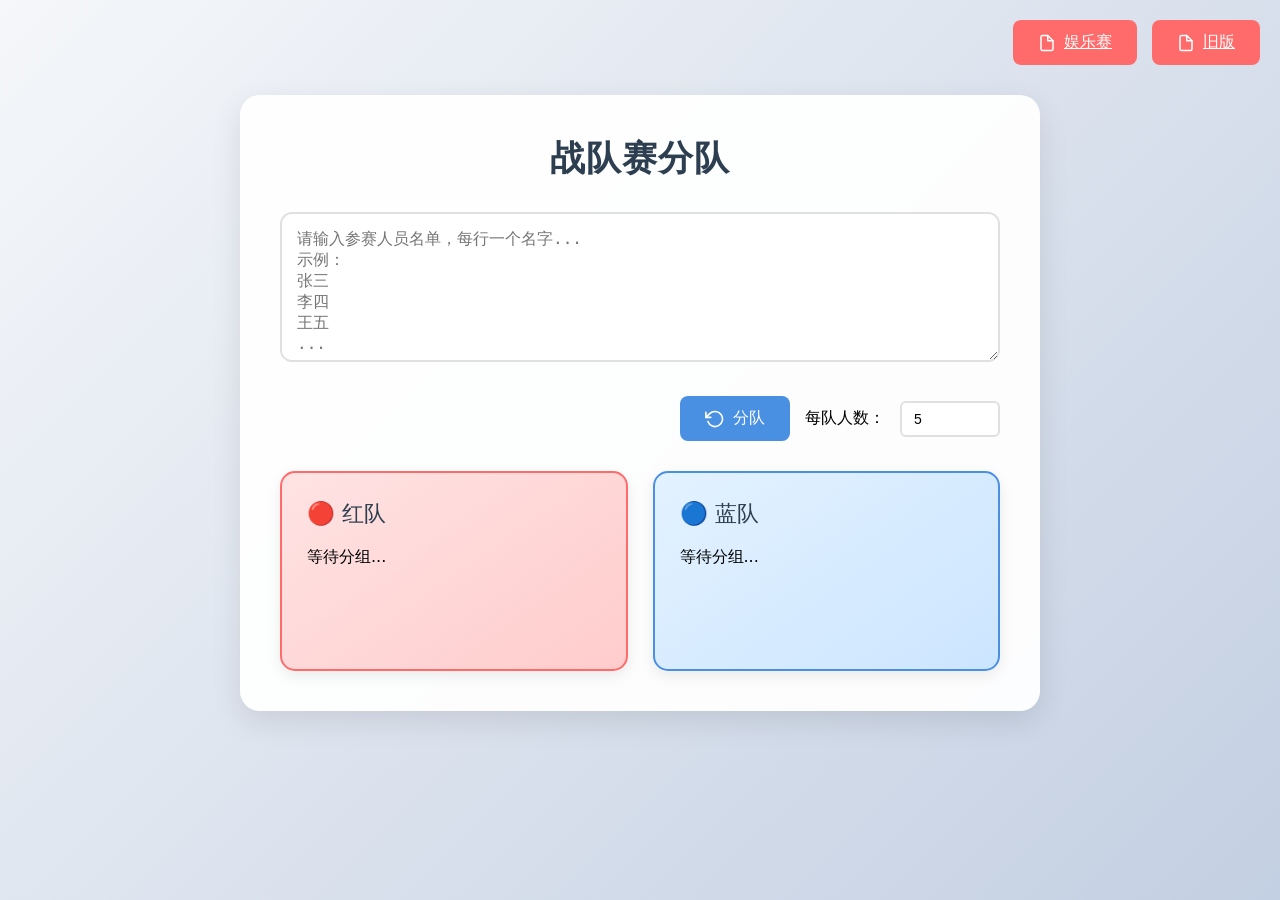
<file: index.html>
<!DOCTYPE html>
<html lang="zh">
<head>
    <meta charset="UTF-8" />
    <meta name="viewport" content="width=device-width, initial-scale=1.0"/>
    <title>战队赛分队</title>
    <style>
        :root {
            --primary: #4a90e2;
            --secondary: #ff6b6b;
            --background: linear-gradient(135deg, #f5f7fa 0%, #c3cfe2 100%);
        }

        * {
            box-sizing: border-box;
            margin: 0;
            padding: 0;
        }

        body {
            font-family: 'Segoe UI', system-ui, sans-serif;
            min-height: 100vh;
            background: var(--background);
            padding: 20px;
        }

        .toolbar {
            display: flex;
            gap: 15px;
            justify-content: flex-end;
            align-items: center;
            margin-bottom: 30px;
        }

        .main-container {
            max-width: 800px;
            margin: 0 auto;
            background: rgba(255, 255, 255, 0.95);
            border-radius: 20px;
            box-shadow: 0 10px 30px rgba(0,0,0,0.1);
            padding: 40px;
        }

        h1 {
            color: #2c3e50;
            text-align: center;
            margin-bottom: 30px;
            font-size: 2.2em;
            letter-spacing: 1px;
        }

        .input-section {
            margin-bottom: 30px;
        }

        textarea {
            width: 100%;
            height: 150px;
            padding: 15px;
            border: 2px solid #e0e0e0;
            border-radius: 12px;
            font-size: 16px;
            resize: vertical;
            transition: border-color 0.3s;
        }

        textarea:focus {
            border-color: var(--primary);
            outline: none;
        }

        .btn {
            padding: 12px 25px;
            font-size: 16px;
            border: none;
            border-radius: 8px;
            cursor: pointer;
            transition: all 0.3s;
            display: inline-flex;
            align-items: center;
            gap: 8px;
        }

        .btn-primary {
            background: var(--primary);
            color: white;
        }

        .btn-primary:hover {
            background: #357abd;
            transform: translateY(-2px);
        }

        .btn-secondary {
            background: var(--secondary);
            color: white;
        }

        .teams-container {
            display: grid;
            grid-template-columns: repeat(auto-fit, minmax(280px, 1fr));
            gap: 25px;
            margin-top: 30px;
        }

        .team-card {
            padding: 25px;
            border-radius: 15px;
            box-shadow: 0 5px 15px rgba(0,0,0,0.08);
        }

        .team-header {
            display: flex;
            justify-content: space-between;
            align-items: center;
            margin-bottom: 15px;
        }

        .max-input {
            width: 100px;
            padding: 8px 12px;
            border: 2px solid #e0e0e0;
            border-radius: 6px;
            font-size: 14px;
        }

        .max-input:focus {
            border-color: var(--primary);
            outline: none;
        }

        .team-red {
            background: linear-gradient(145deg, #ffe3e3 0%, #ffcccc 100%);
            border: 2px solid #ff6b6b;
        }

        .team-blue {
            background: linear-gradient(145deg, #e3f2ff 0%, #cce5ff 100%);
            border: 2px solid #4a90e2;
        }

        .team-title {
            font-size: 1.4em;
            color: #2c3e50;
        }

        .team-members {
            line-height: 1.6;
            min-height: 100px;
        }

        @media (max-width: 768px) {
            .main-container {
                padding: 25px;
            }
            
            h1 {
                font-size: 1.8em;
            }
            
            .btn {
                width: 100%;
                justify-content: center;
            }
            
            .toolbar {
                flex-direction: column;
                gap: 10px;
            }

            .max-input {
                width: 100%;
            }
        }
    </style>
</head>
<body>
    <nav class="toolbar">
        <a href="yule.html" class="btn btn-secondary">
            <svg xmlns="http://www.w3.org/2000/svg" width="18" height="18" viewBox="0 0 24 24" fill="none" stroke="currentColor" stroke-width="2" stroke-linecap="round" stroke-linejoin="round">
                <path d="M13 2H6a2 2 0 0 0-2 2v16a2 2 0 0 0 2 2h12a2 2 0 0 0 2-2V9z"></path>
                <path d="M13 2v7h7"></path>
            </svg>
            娱乐赛
        </a>
        <a href="old/index.html" class="btn btn-secondary">
            <svg xmlns="http://www.w3.org/2000/svg" width="18" height="18" viewBox="0 0 24 24" fill="none" stroke="currentColor" stroke-width="2" stroke-linecap="round" stroke-linejoin="round">
                <path d="M13 2H6a2 2 0 0 0-2 2v16a2 2 0 0 0 2 2h12a2 2 0 0 0 2-2V9z"></path>
                <path d="M13 2v7h7"></path>
            </svg>
            旧版
        </a>
    </nav>

    <div class="main-container">
        <h1>战队赛分队</h1>
        
        <div class="input-section">
            <textarea 
                id="names" 
                placeholder="请输入参赛人员名单，每行一个名字...
示例：
张三
李四
王五
..."
            ></textarea>
        </div>

        <div class="toolbar">
            <button onclick="randomizeTeams()" class="btn btn-primary">
                <svg xmlns="http://www.w3.org/2000/svg" width="20" height="20" viewBox="0 0 24 24" fill="none" stroke="currentColor" stroke-width="2" stroke-linecap="round" stroke-linejoin="round">
                    <path d="M1 4v6h6"></path>
                    <path d="M3.51 15a9 9 0 1 0 2.13-9.36L1 10"></path>
                </svg>
                <span>分队</span>
            </button>
            <p>每队人数：</p>
            <input type="number" 
                   id="maxPerTeam" 
                   class="max-input"
                   min="1" 
                   value="5"
                   placeholder="每队最大人数">
        </div>

        <div class="teams-container">
            <div id="teamRed" class="team-card team-red">
                <div class="team-header">
                    <span class="team-title">🔴 红队</span>
                </div>
                <div class="team-members">等待分组...</div>
            </div>
            
            <div id="teamBlue" class="team-card team-blue">
                <div class="team-header">
                    <span class="team-title">🔵 蓝队</span>
                </div>
                <div class="team-members">等待分组...</div>
            </div>
        </div>
    </div>

    <script>
        function randomizeTeams() {
            const names = document.getElementById('names').value
                .trim()
                .split('\n')
                .filter(name => name.trim());

            let maxPerTeam = parseInt(document.getElementById('maxPerTeam').value) || 5;
            maxPerTeam = Math.max(1, maxPerTeam);
            const redMax = maxPerTeam;
            const blueMax = maxPerTeam;
            const totalMax = redMax + blueMax;

            if (names.length < 2) {
                alert('⚠️ 请输入至少两个有效名称！');
                return;
            }

            const shuffle = arr => {
                for (let i = arr.length - 1; i > 0; i--) {
                    const j = Math.floor(Math.random() * (i + 1));
                    [arr[i], arr[j]] = [arr[j], arr[i]];
                }
                return arr;
            };

            const shuffled = shuffle([...names]);
            const n = Math.min(shuffled.length, totalMax);
            const maxEven = n % 2 === 0 ? n : n - 1;
            const redCount = Math.min(redMax, Math.floor(maxEven / 2));
            const blueCount = Math.min(blueMax, maxEven - redCount);

            const selected = shuffled.slice(0, maxEven);
            const teamRed = selected.slice(0, redCount);
            const teamBlue = selected.slice(redCount, redCount + blueCount);

            function updateTeam(teamElement, members, color) {
                const title = teamElement.querySelector('.team-title');
                const membersContainer = teamElement.querySelector('.team-members');
                
                title.innerHTML = `${color}队 (${members.length}人)`;
                membersContainer.innerHTML = members.map(name => `· ${name}`).join('<br>') || '暂无成员';
            }

            updateTeam(document.getElementById('teamRed'), teamRed, '🔴 红');
            updateTeam(document.getElementById('teamBlue'), teamBlue, '🔵 蓝');
        }
    </script>
</body>
</html>
</file>
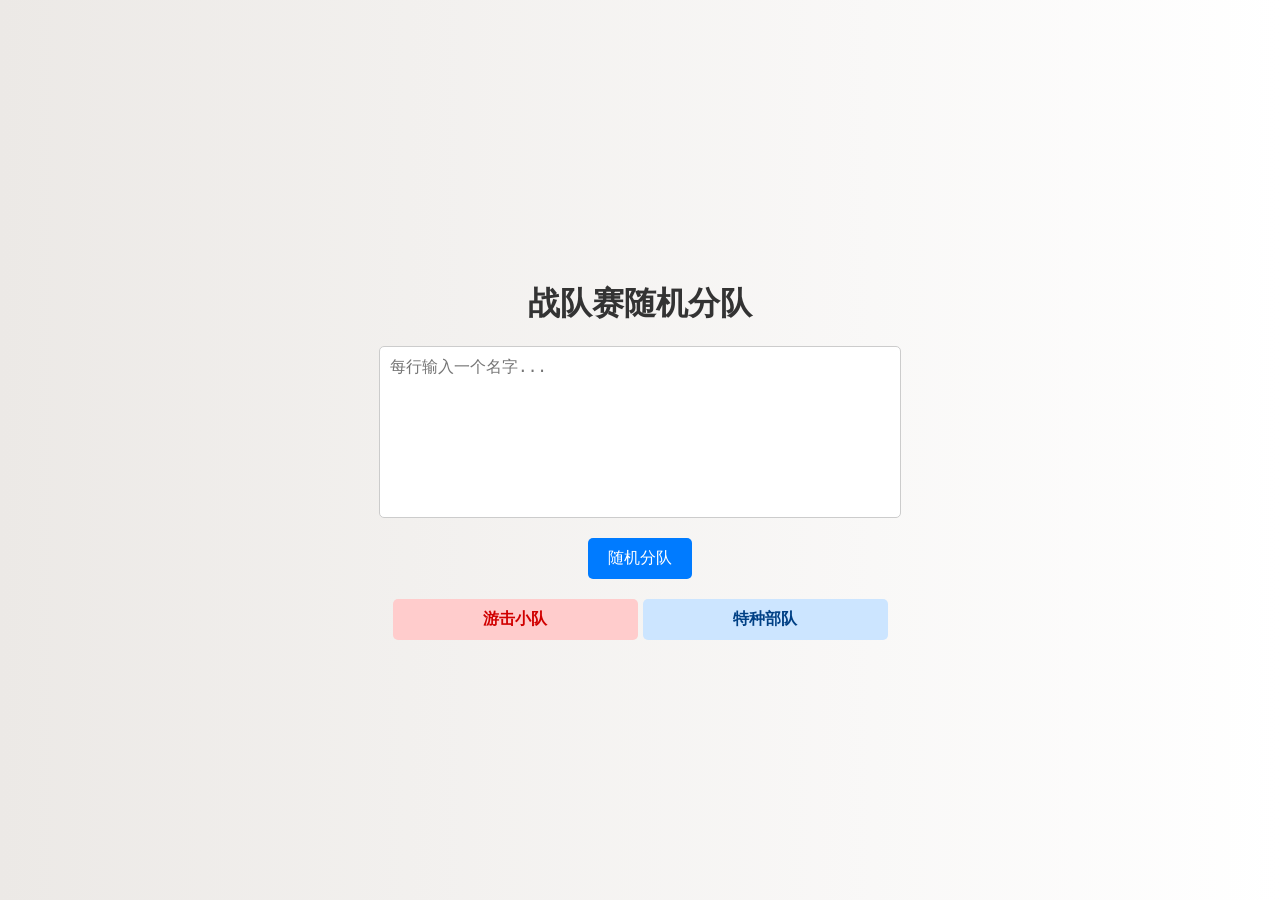
<file: old/index.html>
<!DOCTYPE html>
<html lang="zh">
<head>
    <meta charset="UTF-8">
    <meta name="viewport" content="width=device-width, initial-scale=1.0">
    <title>战队赛分队</title>
    <link rel="stylesheet" href="styles.css">
</head>
<body>
    <h1>战队赛随机分队</h1>
    <textarea id="names" placeholder="每行输入一个名字..."></textarea>
    <button onclick="randomizeTeams()">随机分队</button>
    <div class="teams">
        <div id="teamRed" class="team red">游击小队</div>
        <div id="teamBlue" class="team blue">特种部队</div>
    </div>
    <script src="script.js"></script>
</body>
</html>
</file>
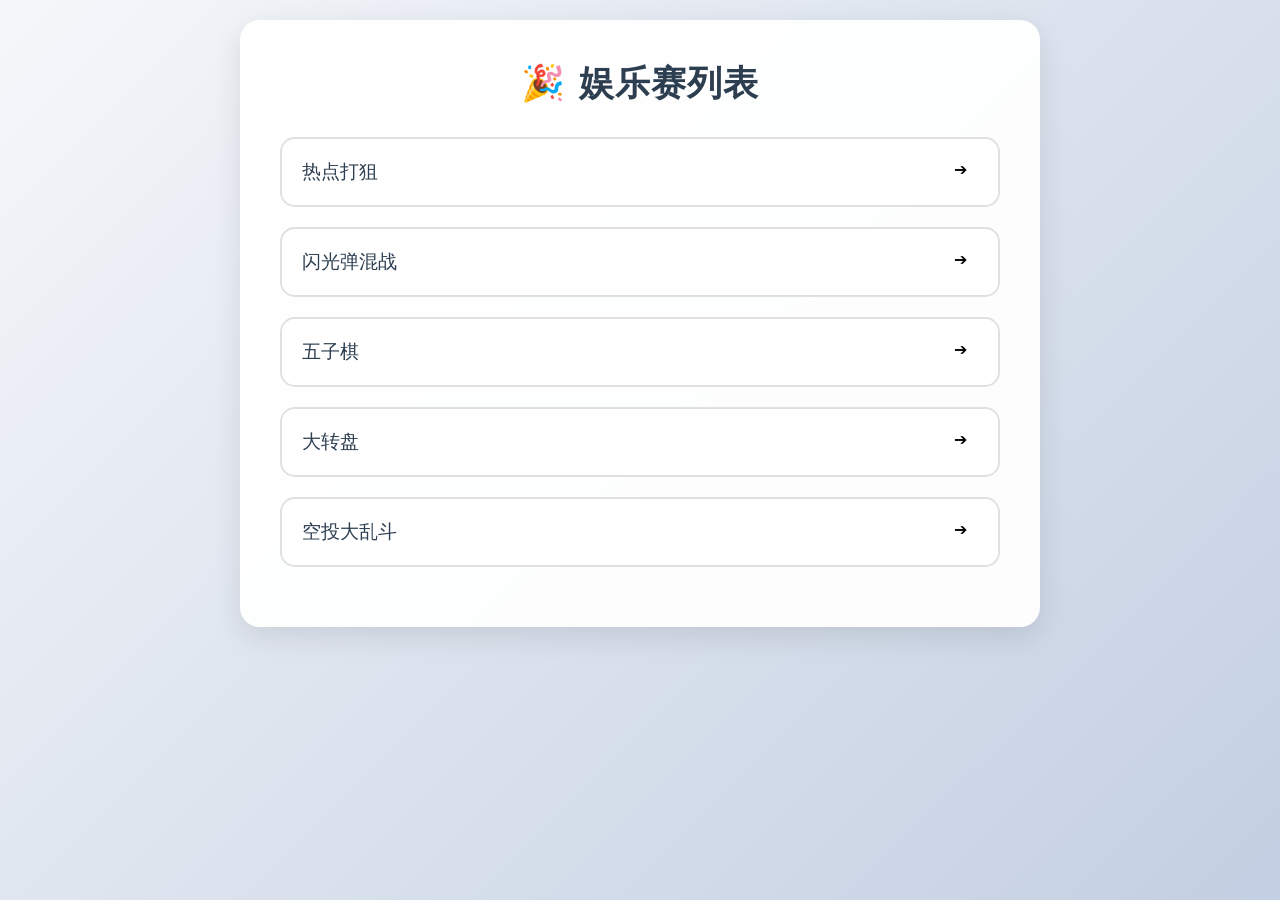
<file: yule.html>
<!DOCTYPE html>
<html lang="zh">
<head>
    <meta charset="UTF-8">
    <meta name="viewport" content="width=device-width, initial-scale=1.0">
    <title>娱乐赛事大厅</title>
    <style>
        :root {
            --primary: #ff6b6b;
            --secondary: #4a90e2;
            --background: linear-gradient(135deg, #f5f7fa 0%, #c3cfe2 100%);
        }
 
        * {
            box-sizing: border-box;
            margin: 0;
            padding: 0;
        }
 
        body {
            font-family: 'Segoe UI', system-ui, sans-serif;
            min-height: 100vh;
            background: var(--background);
            padding: 20px;
        }
 
        .main-container {
            max-width: 800px;
            margin: 0 auto;
            background: rgba(255, 255, 255, 0.95);
            border-radius: 20px;
            box-shadow: 0 10px 30px rgba(0,0,0,0.1);
            padding: 40px;
        }
 
        h1 {
            color: #2c3e50;
            text-align: center;
            margin-bottom: 30px;
            font-size: 2.2em;
            letter-spacing: 1px;
        }
 
        .game-card {
            border: 2px solid #e0e0e0;
            border-radius: 15px;
            margin-bottom: 20px;
            overflow: hidden;
            transition: all 0.3s ease;
        }
 
        .card-header {
            display: flex;
            justify-content: space-between;
            align-items: center;
            padding: 20px;
            cursor: pointer;
            background: rgba(255,255,255,0.9);
        }
 
        .card-title {
            font-size: 1.2em;
            color: #2c3e50;
            font-weight: 500;
        }
 
        .arrow {
            width: 24px;
            height: 24px;
            position: relative;
            transition: transform 0.3s ease;
        }
 
        .arrow::after {
            content: "➔";
            position: absolute;
            transition: all 0.3s ease;
        }
 
        .card-content {
            max-height: 0;
            padding: 0 20px;
            overflow: hidden;
            transition: all 0.3s ease;
        }
 
        .expanded .card-content {
            max-height: 500px;
            padding: 20px;
        }
 
        .expanded .arrow {
            transform: rotate(90deg);
        }
 
        .game-detail {
            line-height: 1.6;
            color: #666;
        }
 
        .action-button {
            margin-top: 15px;
            padding: 10px 20px;
            background: var(--primary);
            color: white;
            border: none;
            border-radius: 8px;
            cursor: pointer;
            transition: transform 0.2s;
        }
 
        .action-button:hover {
            transform: translateY(-2px);
        }
 
        @media (max-width: 768px) {
            .main-container {
                padding: 20px;
            }
            
            h1 {
                font-size: 1.8em;
            }
            
            .card-header {
                padding: 15px;
            }
        }
    </style>
</head>
<body>
    <div class="main-container">
        <h1>🎉 娱乐赛列表</h1>

        <div class="game-card">
            <div class="card-header" onclick="toggleCard(this)">
                <span class="card-title">热点打狙</span>
                <div class="arrow"></div>
            </div>
            <div class="card-content">
                <div class="game-detail">
                    <p>模式选择热点<br>
                    地图推荐攻坚训练场，枪火战区，装卸货场<br>
                    <hr>
                    规则：<br>
                    所有人主武器只能使用栓狙，副武器选择毒刺，可以切刀赶路但不能用来杀人<br>
                    道具禁止催泪弹</p>
                    <a href="https://www.douyin.com/video/7323999790482722086"><button class="action-button" onclick="showQuizPanel()">灵感来源</button></a>
                </div>
            </div>
        </div>
 
        <div class="game-card">
            <div class="card-header" onclick="toggleCard(this)">
                <span class="card-title">闪光弹混战</span>
                <div class="arrow"></div>
            </div>
            <div class="card-content">
                <div class="game-detail">
                    <p>模式选择个人竞技<br>
                    血量改为1<br>
                    投掷物选择无限<br>
                    <hr>
                    规则：<br>
                    所有人底牌选择高级战术，投掷物改为闪光弹，震撼弹<br>
                    可选择将红色芯片改为精力充沛或军火库</p>
                </div>
            </div>
        </div>
 
        <div class="game-card">
            <div class="card-header" onclick="toggleCard(this)">
                <span class="card-title">五子棋</span>
                <div class="arrow"></div>
            </div>
            <div class="card-content">
                <div class="game-detail">
                    <p>模式选择爆破<br>
                    地图选择滨海酒镇<br>
                    时间改为1200，回合改为1<br>
                    关闭投掷物限制<br>
                    <hr>
                    规则：<br>
                    道具选择C4，红色芯片选择精力充沛<br>
                    双方派一个人进行单挑决定先手<br>
                    双方前往守方家中，每方队伍派一个人扔C4<br>
                    当五子相连，输的一方全部进入C4中间爆炸</p>
                </div>
            </div>
        </div>
 
        <div class="game-card">
            <div class="card-header" onclick="toggleCard(this)">
                <span class="card-title">大转盘</span>
                <div class="arrow"></div>
            </div>
            <div class="card-content">
                <div class="game-detail">
                    <p>模式选择爆破<br>
                    回合改为3<br>
                    <hr>
                    规则：<br>
                    由主办人抽取一个限制<br>
                    所有玩家在这一局内必须遵守这个限制</p>
                    <a href="./zhuanpan.html"><button class="action-button" onclick="showQuizPanel()">抽取限制</button></a>
                    <a href="https://www.bilibili.com/video/BV1MiLyzhEuD"><button class="action-button" onclick="showQuizPanel()">灵感来源</button></a>
                </div>
            </div>
        </div>

        <div class="game-card">
            <div class="card-header" onclick="toggleCard(this)">
                <span class="card-title">空投大乱斗</span>
                <div class="arrow"></div>
            </div>
            <div class="card-content">
                <div class="game-detail">
                    <p>模式选择空投区<br>
                    <hr>
                    规则：<br>
                    只允许使用空投中的连杀攻击对方<br>
                    可以使用毒刺反制大连杀<br>
                    可以使用以下道具与技能干扰敌人</p>
                    <a href="https://www.bilibili.com/video/BV1bs421P7gJ/"><button class="action-button" onclick="showQuizPanel()">灵感来源</button></a>
                </div>
            </div>
        </div>
    </div>
 
    <script>
        function toggleCard(header) {
            const card = header.parentElement; 
            const isExpanded = card.classList.contains('expanded'); 
            
            document.querySelectorAll('.expanded').forEach(item  => {
                if(item !== card) item.classList.remove('expanded'); 
            });
 
            card.classList.toggle('expanded'); 
            
            if(!isExpanded && window.innerWidth  < 768) {
                card.scrollIntoView({  behavior: 'smooth', block: 'start' });
            }
        }
 
        function startGame(gameType) {
            alert(`正在跳转到 ${gameType} 游戏界面...`);
        }
    </script>
</body>
</html>
</file>
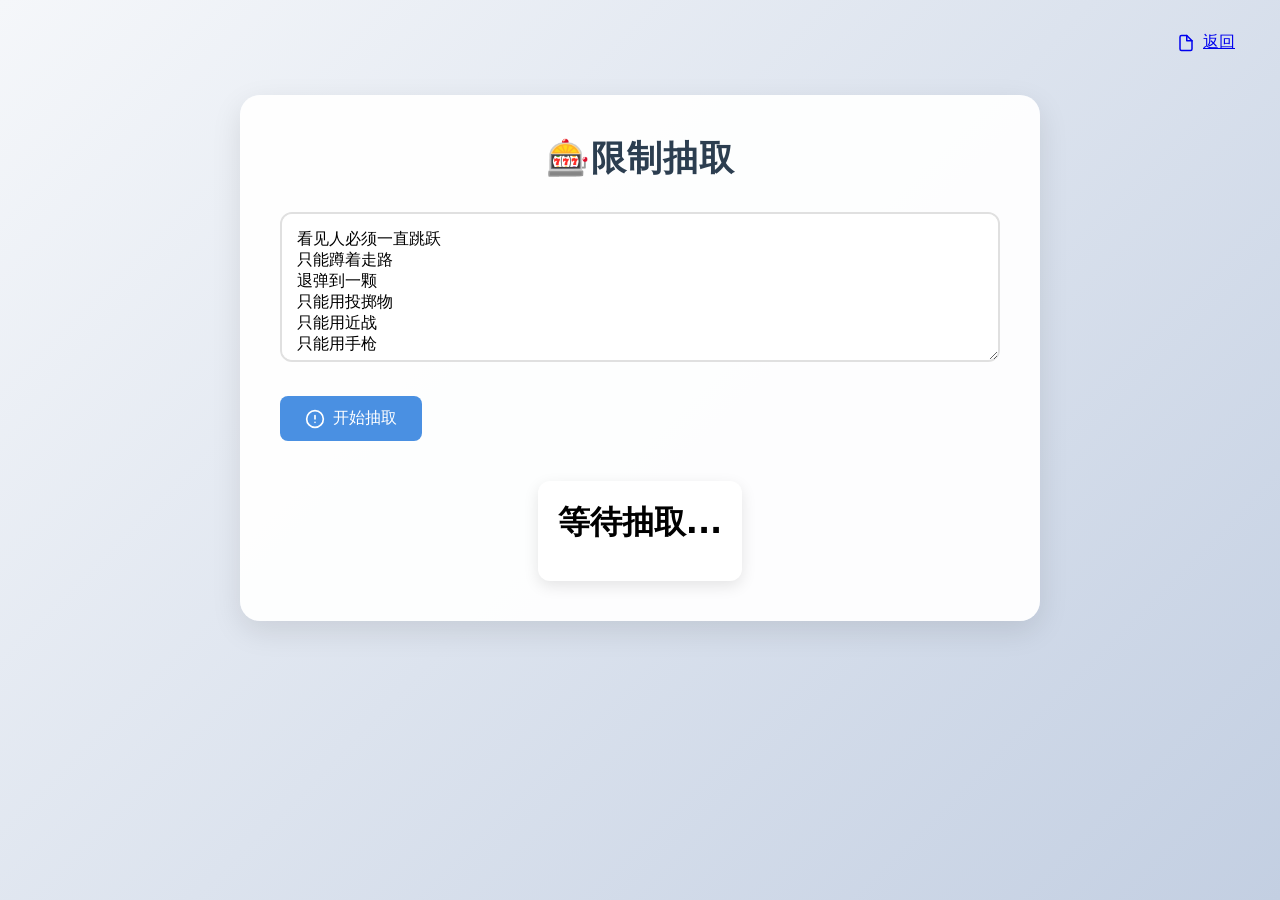
<file: zhuanpan.html>
<!DOCTYPE html>
<html lang="zh">
<head>
    <meta charset="UTF-8" />
    <meta name="viewport" content="width=device-width, initial-scale=1.0"/>
    <title>限制抽取</title>
    <style>
        :root {
            --primary: #4a90e2;
            --secondary: #ff6b6b;
            --background: linear-gradient(135deg, #f5f7fa 0%, #c3cfe2 100%);
        }

        * {
            box-sizing: border-box;
            margin: 0;
            padding: 0;
        }

        body {
            font-family: 'Segoe UI', system-ui, sans-serif;
            min-height: 100vh;
            background: var(--background);
            padding: 20px;
        }

        .toolbar {
            display: flex;
            gap: 15px;
            justify-content: flex-end;
            margin-bottom: 30px;
        }

        .main-container {
            max-width: 800px;
            margin: 0 auto;
            background: rgba(255, 255, 255, 0.95);
            border-radius: 20px;
            box-shadow: 0 10px 30px rgba(0,0,0,0.1);
            padding: 40px;
        }

        h1 {
            color: #2c3e50;
            text-align: center;
            margin-bottom: 30px;
            font-size: 2.2em;
            letter-spacing: 1px;
        }

        .input-section {
            margin-bottom: 30px;
        }

        textarea {
            width: 100%;
            height: 150px;
            padding: 15px;
            border: 2px solid #e0e0e0;
            border-radius: 12px;
            font-size: 16px;
            resize: vertical;
            transition: border-color 0.3s;
        }

        textarea:focus {
            border-color: var(--primary);
            outline: none;
        }

        .btn {
            padding: 12px 25px;
            font-size: 16px;
            border: none;
            border-radius: 8px;
            cursor: pointer;
            transition: all 0.3s;
            display: inline-flex;
            align-items: center;
            gap: 8px;
        }

        .btn-primary {
            background: var(--primary);
            color: white;
        }

        .btn-primary:hover {
            background: #357abd;
            transform: translateY(-2px);
        }

        .result-container {
            text-align: center;
            margin-top: 40px;
            position: relative;
        }

        .slot-machine {
            display: inline-block;
            font-size: 2em;
            font-weight: bold;
            padding: 20px;
            background: white;
            border-radius: 12px;
            box-shadow: 0 5px 15px rgba(0,0,0,0.1);
            min-height: 100px;
        }

        @media (max-width: 768px) {
            .main-container {
                padding: 25px;
            }

            h1 {
                font-size: 1.8em;
            }

            .btn {
                width: 100%;
                justify-content: center;
            }
        }
    </style>
</head>
<body>
    <nav class="toolbar">
        <a href="yule.html" class="btn btn-secondary">
            <svg xmlns="http://www.w3.org/2000/svg" width="18" height="18" viewBox="0 0 24 24" fill="none" stroke="currentColor" stroke-width="2" stroke-linecap="round" stroke-linejoin="round">
                <path d="M13 2H6a2 2 0 0 0-2 2v16a2 2 0 0 0 2 2h12a2 2 0 0 0 2-2V9z"></path>
                <path d="M13 2v7h7"></path>
            </svg>
            返回
        </a>
    </nav>

    <div class="main-container">
        <h1>🎰限制抽取</h1>

        <div class="input-section">
            <textarea id="items"
                placeholder="请输入可抽取内容，每行一个...
默认已预设常见惩罚条目，可覆盖修改">
看见人必须一直跳跃
只能蹲着走路
退弹到一颗
只能用投掷物
只能用近战
只能用手枪
</textarea>
        </div>

        <button onclick="startSlotMachine()" class="btn btn-primary">
            <svg xmlns="http://www.w3.org/2000/svg" width="20" height="20" viewBox="0 0 24 24" fill="none" stroke="currentColor" stroke-width="2" stroke-linecap="round" stroke-linejoin="round">
                <circle cx="12" cy="12" r="10"></circle>
                <line x1="12" y1="8" x2="12" y2="12"></line>
                <line x1="12" y1="16" x2="12" y2="16"></line>
            </svg>
            开始抽取
        </button>

        <div class="result-container">
            <div id="slotMachine" class="slot-machine">等待抽取...</div>
        </div>
    </div>

    <script>
        const defaultItems = [
            "看见人必须一直跳跃",
            "只能蹲着走路",
            "退弹到一颗",
            "只能用投掷物",
            "只能用近战",
            "只能用手枪"
        ];

        let isAnimating = false;

        function startSlotMachine() {
            if (isAnimating) return;
            
            isAnimating = true;
            const slot = document.getElementById('slotMachine');
            const items = getItems();
            

            if (items.length < 3) {
                alert('⚠️ 请至少输入3个有效条目');
                isAnimating = false;
                return;
            }


            slot.style.transition = 'none';
            slot.textContent = 'กำลังหมุน...';

            let currentIndex = 0;
            const interval = setInterval(() => {
                currentIndex = (currentIndex + 1) % items.length;
                slot.textContent = items[currentIndex];
            }, 100);

            setTimeout(() => {
                clearInterval(interval);
                
                setTimeout(() => {
                    const resultIndex = Math.floor(Math.random() * items.length);
                    slot.style.transition = 'opacity 0.5s ease-out';
                    slot.textContent = items[resultIndex];
                    isAnimating = false;
                }, 200);
            }, 1000);
        }

        function getItems() {
            const input = document.getElementById('items').value.trim();
            if (!input) return [...defaultItems];
            
            return input.split('\n')
                     .map(item => item.trim())
                     .filter(item => item)
                     .concat(defaultItems) 
                     .filter((item, index, self) => self.indexOf(item) === index); 
        }
    </script>
</body>
</html>
</file>
<file: old/styles.css>
body {
    font-family: Arial, sans-serif;
    margin: 0;
    padding: 0;
    display: flex;
    flex-direction: column;
    align-items: center;
    justify-content: center;
    height: 100vh;
    background: linear-gradient(to right, #ece9e6, #ffffff);
}

h1 {
    color: #333;
    margin-bottom: 20px;
}

textarea {
    width: 90%;
    max-width: 500px;
    height: 150px;
    margin-bottom: 20px;
    padding: 10px;
    border: 1px solid #ccc;
    border-radius: 5px;
    font-size: 16px;
    resize: none;
}

button {
    padding: 10px 20px;
    font-size: 16px;
    color: #fff;
    background-color: #007bff;
    border: none;
    border-radius: 5px;
    cursor: pointer;
    transition: background-color 0.3s;
}

button:hover {
    background-color: #0056b3;
}

.teams {
    display: flex;
    justify-content: space-around;
    width: 90%;
    max-width: 500px;
    margin-top: 20px;
}

.team {
    width: 45%;
    padding: 10px;
    border-radius: 5px;
    text-align: center;
    font-size: 16px;
    font-weight: bold;
}

.team.red {
    background-color: #ffcccc;
    color: #d00000;
}

.team.blue {
    background-color: #cce5ff;
    color: #004085;
}

@media (max-width: 600px) {
    .teams {
        flex-direction: column;
        align-items: center;
    }

    .team {
        width: 80%;
        margin-bottom: 10px;
    }
}
</file>
